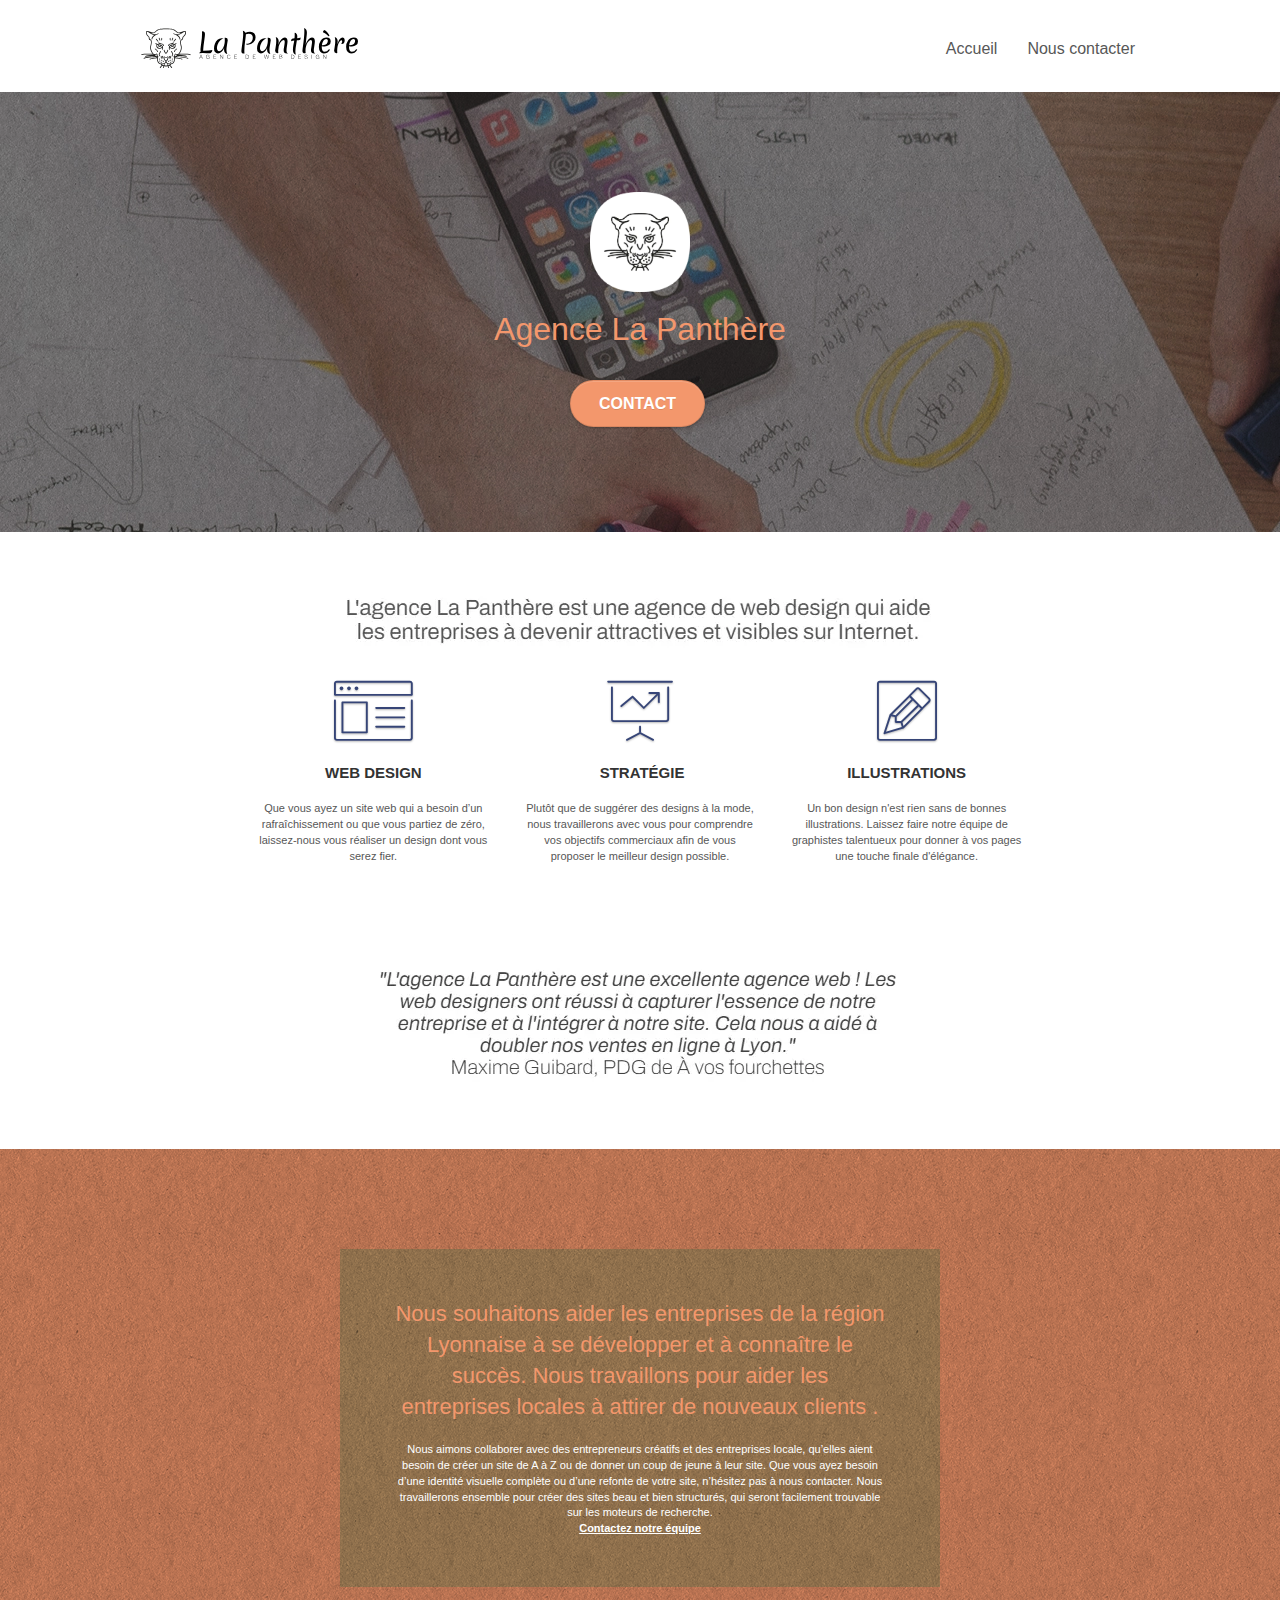
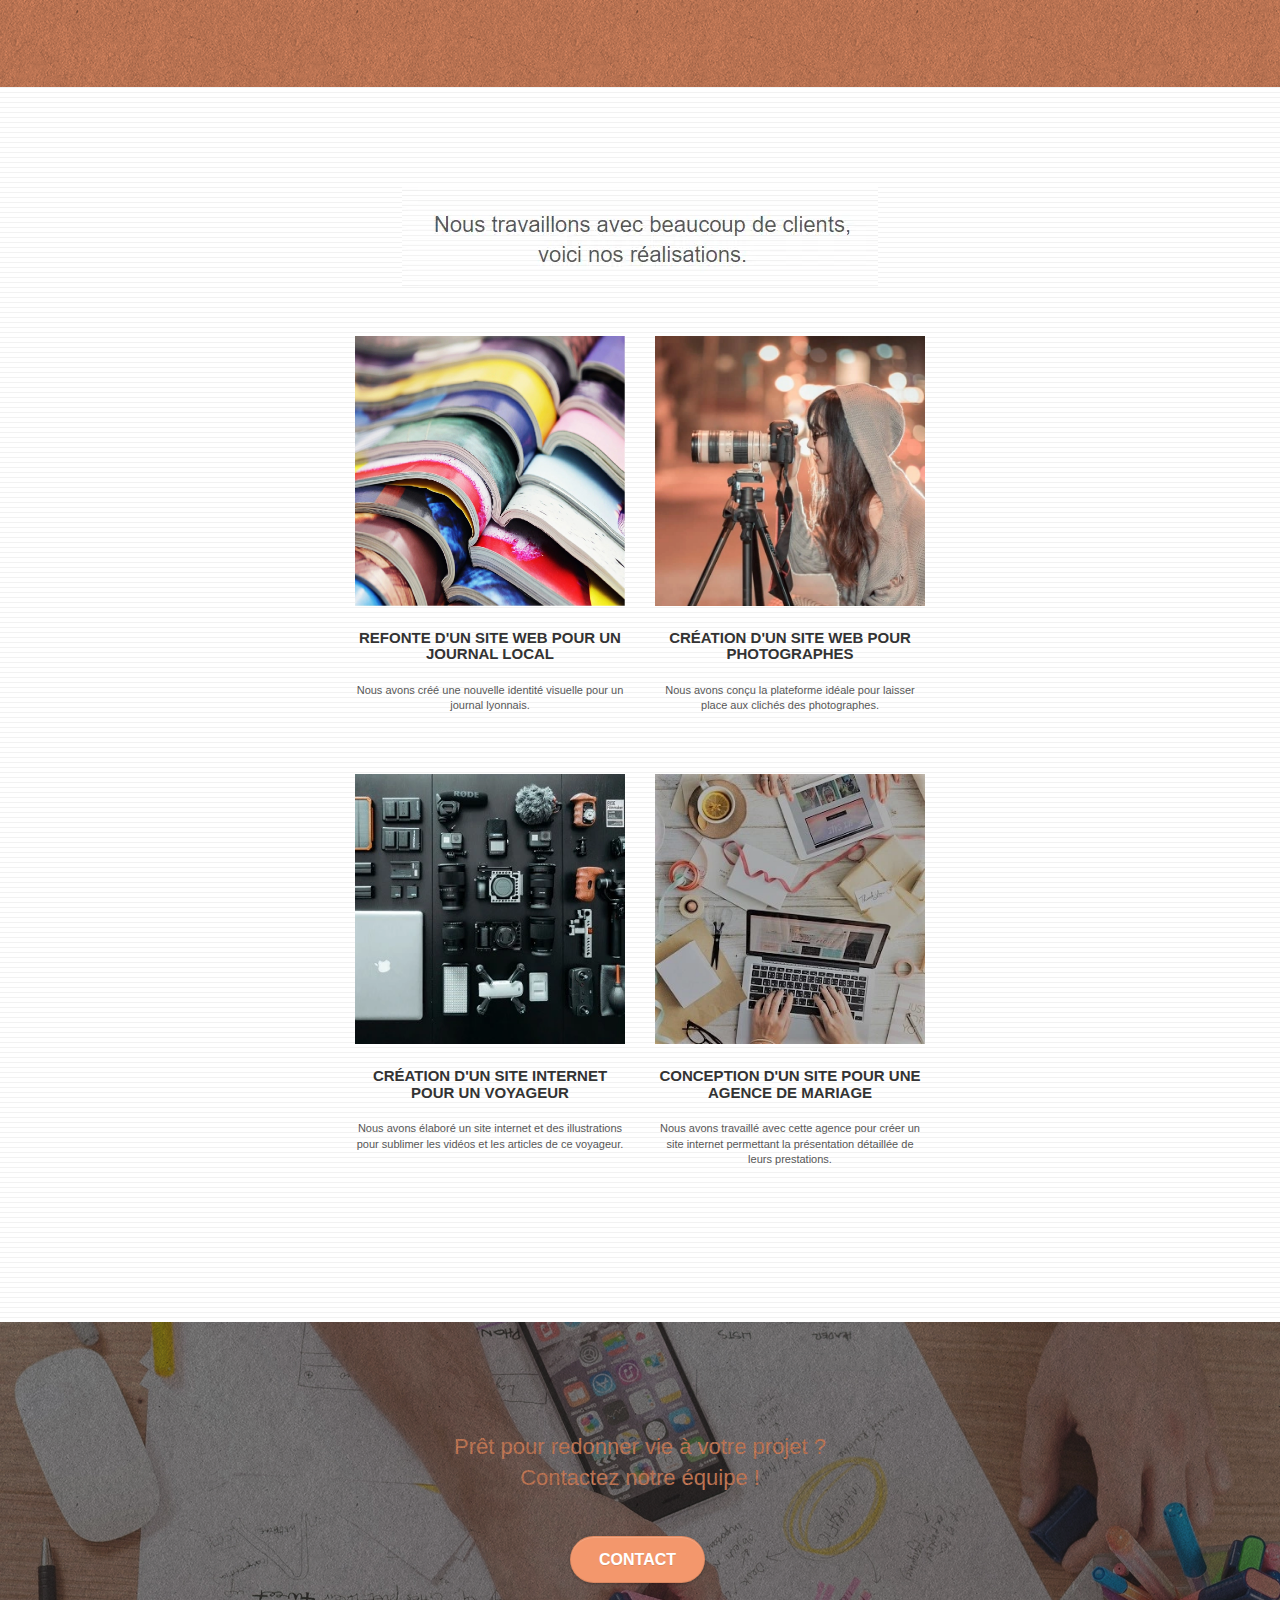
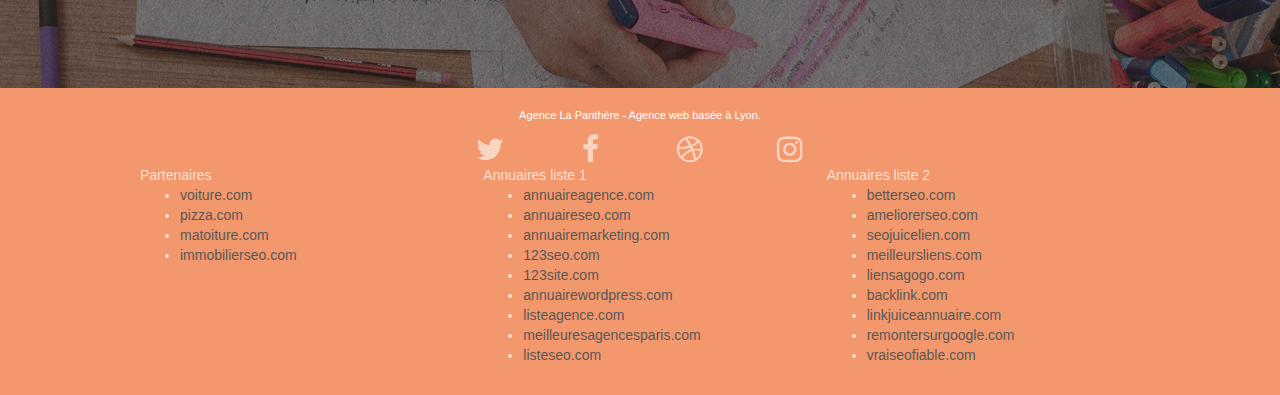
<file: index.html>
<!doctype html>
<html lang="fr">
    <head>
        <meta charset="utf-8">
        <meta name="description" content="">
        <meta name="viewport" content="width=device-width, initial-scale=1.0, viewport-fit=cover">
        <link rel="shortcut icon" type="image/png" href="favicon.jpg">
        
        <link rel="stylesheet" type="text/css" href="./css/bootstrap.css">
        <link rel="stylesheet" type="text/css" href="style.css">
        <link rel="stylesheet" type="text/css" href="./css/font-awesome.css">
        <link rel="stylesheet" type="text/css" href="./css/et-line.css">
        
        
        <script src="./js/jquery-2.1.0.js" defer></script>
        <script src="./js/bootstrap.js" defer></script>
        <script src="./js/blocs.js" defer></script>
        <script src="./js/jquery.touchSwipe.js" defer></script>
        <script src="./js/gmaps.js" defer></script>

        <title>La Panthère - Agence de Web Design</title> 
        <!-- changement titre "." à "La panthere - Agence de Web Design" -->
    <!-- Analytics -->
    <!-- Analytics END --> 
    </head>

    <body>
    <!-- Principal conteneur -->
        <div class="page-container">   
        <!-- bloc-0 -->
        <div class="bloc bgc-white l-bloc " id="bloc-0">
            <div class="container bloc-sm">
                <nav class="navbar row">
                    <div class="navbar-header">
                        <a class="navbar-brand" href="index.html">
                            <img src="img/agence-la-panthere-monochrome.svg" alt="paris web design logo agence web meilleure agence" height="40" />
                        </a>

                        <button id="nav-toggle" type="button" class="ui-navbar-toggle navbar-toggle" data-toggle="collapse" data-target=".navbar-1">
                            <span class="sr-only">Toggle navigation</span>
                            <!-- suppression span vide (x3) -->
                        </button>
                    </div>

                    <div class="collapse navbar-collapse navbar-1 special-dropdown-nav">
                        <ul class="site-navigation nav navbar-nav">
                            <li>
                                <a href="index.html">Accueil</a>
                            </li>

                            <li>
                                <a href="page2.html">Nous contacter</a>
                                <!-- changement titre "page2 &gt;" à "Nous contacter" -->
                            </li>
                        </ul>
                    </div>
                </nav>
            </div>
        </div>
        <!-- bloc-0 END -->

        <!-- bloc-1-presentation -->
        <div class="bloc bgc-dark-slate-blue bg-banniere d-bloc bg-t-edge bloc-bg-texture texture-paper b-parallax" id="bloc-1-hero">
            <div class="container bloc-lg">
                <div class="row tight-width-whitespace">
                    <div class="col-sm-12">
                        <img src="img/logo.webp" class="center-block image-resize-mode" width="100" alt="Agence La Panthère, agence web paris, création logo paris" />
                        <h1 class="text-center hero-bloc-text tc-white ">
                            Agence La Panthère
                        </h1>

                        <div class="text-center">
                            <a href="page2.html" class="btn btn-lg btn-clean btn-rd cta-hero btn-atomic-tangerine" id="cta-hero">Contact</a>
                        </div>
                    </div>
                </div>
            </div>
        </div>
        <!-- bloc-1-presentation END -->

        <!-- bloc-2-services -->
        <div class="bloc bgc-white l-bloc" id="bloc-2-services">
            <div class="container bloc-md">
                <div class="row">
                    <div class="col-sm-12 text-center">
                        <img alt="agence web, agence web paris, web design paris, stratégie web" src="img/title.webp" />
                    </div>
                </div>
                
                <div class="row voffset-lg med-width-whitespace">
                    <div class="col-sm-4">
                        <div class="text-center">
                            <span class="et-icon-browser sm-shadow icon-dark-slate-blue icons icon-lg"></span>
                        </div>

                        <h3 class="mg-md text-center">
                            Web design
                        </h3>

                        <p class="text-center ">
                            Que vous ayez un site web qui a besoin d&rsquo;un rafraîchissement ou que vous partiez de zéro, laissez-nous vous réaliser un design dont vous serez fier.
                        </p>
                    </div>

                    <div class="col-sm-4">
                        <div class="text-center">
                            <span class="et-icon-presentation sm-shadow icon-dark-slate-blue icons icon-lg"></span>
                        </div>

                        <h3 class="mg-md text-center">
                            &nbsp;Stratégie
                        </h3>

                        <p class="text-center ">
                            Plutôt que de suggérer des designs à la mode, nous travaillerons avec vous pour comprendre vos objectifs commerciaux afin de vous proposer le meilleur design possible.
                        </p>
                    </div>

                    <div class="col-sm-4">
                        <div class="text-center">
                            <span class="et-icon-edit sm-shadow icon-dark-slate-blue icons icon-lg"></span>
                        </div>

                        <h3 class="mg-md text-center">
                            Illustrations
                        </h3>

                        <p class="text-center ">
                            Un bon design n'est rien sans de bonnes illustrations. Laissez faire notre équipe de graphistes talentueux pour donner à vos pages une touche finale d'élégance.
                        </p>
                    </div>
                </div>
                <div class="row voffset-lg voffset">
                    <div class="col-xs-12 col-md-8 col-md-offset-2 text-center">
                        <img alt="agence web, agence web paris, web design paris, stratégie web" src="img/citation.webp" />
                    </div>
                </div>
            </div>
        </div>
        <!-- bloc-2-services END -->

        <!-- bloc-3-what-i-do -->
        <div class="bloc tc-white bgc-atomic-tangerine bg-presentation d-bloc bloc-bg-texture texture-paper b-parallax" id="bloc-3-what-i-do">
            <div class="container bloc-lg">
                <div class="row tight-width-whitespace black-background">
                    <div class="col-sm-12">
                        <h2 class="mg-md text-center tc-white">
                            Nous souhaitons aider les entreprises de la région Lyonnaise à se développer et à connaître le succès. Nous travaillons pour aider les entreprises locales à attirer de nouveaux clients .
                        </h2>
                        <p class="text-center white">
                            Nous aimons collaborer avec des entrepreneurs créatifs et des entreprises locale, qu’elles aient besoin de créer un site de A à Z ou de donner un coup de jeune à leur site. Que vous ayez besoin d’une identité visuelle complète ou d’une refonte de votre site, n’hésitez pas à nous contacter. Nous travaillerons ensemble pour créer des sites beau et bien structurés, qui seront facilement trouvable sur les moteurs de recherche. 
                            <br>
                            <a class="ltc-white bold-link" href="page2.html">Contactez notre équipe</a>
                        </p>
                    </div>
                </div>
            </div>
        </div>
        <!-- bloc-3-what-i-do END -->

        <!-- bloc-4-portfolio -->
        <div class="bloc bgc-white bg-lines-h2-bg bg-repeat l-bloc" id="bloc-4-portfolio">
            <div class="container bloc-lg">
                <div class="row">
                    <div class="col-sm-12 text-center">
                        <img alt="agence web, agence web paris, web design paris, stratégie web" src="img/title2.webp" />
                    </div>
                </div>
                <div class="row tight-width-whitespace portfolio-row">
                    <div class="col-sm-6">
                        <a href="#" data-lightbox="img/1.webp" data-gallery-id="gallery-1" data-caption="Refonte d'un site web pour un journal local" data-frame="snapshot-lb">
                            <img src="img/1.webp" alt="paris web design logo agence web meilleure agence et refonte site web journal" class="img-responsive portfolio-thumb" />
                        </a>

                        <h3 class="mg-md text-center">
                            Refonte d'un site web pour un journal local
                        </h3>

                        <p class="text-center">
                            Nous avons créé une nouvelle identité visuelle pour un journal lyonnais.
                        </p>
                    </div>

                    <div class="col-sm-6">
                        <a href="#" data-lightbox="img/2.webp" data-gallery-id="gallery-1" data-caption="Création d'un site web pour photographes" data-frame="snapshot-lb">
                            <img src="img/2.webp" class="img-responsive portfolio-thumb" alt="paris web design logo agence web meilleure agence, Création d'un site web pour photographes" />
                        </a>

                        <h3 class="mg-md text-center">
                            Création d'un site web pour photographes
                        </h3>

                        <p class="text-center">
                            Nous avons conçu la plateforme idéale pour laisser place aux clichés des photographes.
                        </p>
                    </div>
                </div>

                <div class="row tight-width-whitespace portfolio-row">
                    <div class="col-sm-6">
                        <a href="#" data-lightbox="img/3.webp" data-gallery-id="gallery-1" data-caption="Création d'un site internet pour un voyageur" data-frame="snapshot-lb">
                            <img src="img/3.webp" class="img-responsive portfolio-thumb" alt="paris web design logo agence web meilleure agence, Création d'un site web pour voyageur"/>
                        </a>

                        <h3 class="mg-md text-center">
                            Création d'un site internet pour un voyageur
                        </h3>

                        <p class="text-center">
                            Nous avons élaboré un site internet et des illustrations pour sublimer les vidéos et les articles de ce voyageur.
                        </p>
                    </div>

                    <div class="col-sm-6">
                        <a href="#" data-lightbox="img/4.webp" data-gallery-id="gallery-1" data-caption="Conception d'un site pour une agence de mariage" data-frame="snapshot-lb">
                            <img src="img/4.webp" class="img-responsive portfolio-thumb" alt="paris web design logo agence web meilleure agence, Création d'un site web pour agence de mariage" />
                        </a>

                        <h3 class="mg-md text-center">
                            Conception d'un site pour une agence de mariage
                        </h3>

                        <p class="text-center">
                            Nous avons travaillé avec cette agence pour créer un site internet permettant la présentation détaillée de leurs prestations.
                        </p>
                    </div>
                </div>
            </div>
        </div>
        <!-- bloc-4-portfolio END -->

        <!-- bloc-5-cta -->
        <div class="bloc bgc-dark-slate-blue bg-banniere d-bloc bloc-bg-texture texture-paper" id="bloc-5-cta">
            <div class="container bloc-lg">
                <div class="row">
                    <h2 class="mg-md text-center tc-white">
                        Prêt pour redonner vie à votre projet ?<br>
                        Contactez notre équipe !
                    </h2>

                    <div class="col-sm-12 text-center">
                        <a href="page2.html" class="btn btn-atomic-tangerine btn-clean btn-rd btn-lg cta-hero">Contact</a>
                    </div>
                </div>
            </div>
        </div>
        <!-- bloc-5-cta END -->

        <!-- Footer - bloc-8 -->
        <div class="bloc bgc-atomic-tangerine d-bloc" id="bloc-8">
            <div class="container bloc-sm">
                <div class="row">
                    <div class="col-sm-12">
                        <p class="text-center white">
                            Agence La Panthère - Agence web basée à Lyon.
                        </p>

                        <div class="row row-no-gutters social">
                            <div class="col-sm-3">
                                <div class="text-center">
                                    <a class="social" href="index.html">
                                        <span class="fa fa-twitter icon-md"></span>
                                    </a>
                                </div>
                            </div>

                            <div class="col-sm-3">
                                <div class="text-center">
                                    <a class="social" href="index.html">
                                        <span class="fa fa-facebook icon-md"></span>
                                    </a>
                                </div>
                            </div>

                            <div class="col-sm-3">
                                <div class="text-center">
                                    <a class="social" href="index.html">
                                        <span class="fa fa-dribbble icon-md"></span>
                                    </a>
                                </div>
                            </div>
                            
                            <div class="col-sm-3">
                                <div class="text-center">
                                    <a class="social" href="index.html">
                                        <span class="fa fa-instagram icon-md"></span>
                                    </a>
                                </div>
                            </div>
                        </div>

                        <div class="row">
                            <div class="col-sm-4">
                                Partenaires
                                    <ul>
                                        <li><a href="voiture.com">voiture.com</a></li>
                                        <li><a href="pizza.com">pizza.com</a></li>
                                        <li><a href="matoiture.com">matoiture.com</a></li>
                                        <li><a href="immobilierseo.com">immobilierseo.com</a></li>
                                    </ul>		
                            </div>

                            <div class="col-sm-4">
                                Annuaires liste 1
                                <ul>
                                    <li><a href="annuaireagence.com">annuaireagence.com</a></li>
                                    <li><a href="annuaireseo.com">annuaireseo.com</a></li>
                                    <li><a href="annuairemarketing.com">annuairemarketing.com</a></li>
                                    <li><a href="123seoture.com">123seo.com</a></li>
                                    <li><a href="123site.com">123site.com</a></li>
                                    <li><a href="annuairewordpress.com">annuairewordpress.com</a></li>
                                    <li><a href="listeagence.com">listeagence.com</a></li>
                                    <li><a href="meilleuresagencesparis.com">meilleuresagencesparis.com</a></li>
                                    <li><a href="listeseo.com">listeseo.com</a></li>
                                </ul>
                            </div>
                            
                            <div class="col-sm-4">
                                Annuaires liste 2
                                <ul>
                                    <li><a href="betterseo.com">betterseo.com</a></li>
                                    <li><a href="ameliorerseo.com">ameliorerseo.com</a></li>
                                    <li><a href="seojuicelien.com">seojuicelien.com</a></li>
                                    <li><a href="meilleursliens.com">meilleursliens.com</a></li>
                                    <li><a href="liensagogo.com">liensagogo.com</a></li>
                                    <li><a href="backlink.com">backlink.com</a></li>
                                    <li><a href="linkjuiceannuaire.com">linkjuiceannuaire.com</a></li>
                                    <li><a href="remontersurgoogle.com">remontersurgoogle.com</a></li>
                                    <li><a href="vraiseofiable.com">vraiseofiable.com</a></li>
                                </ul>
                            </div>
                        </div>
                    </div>
                </div>
            </div>
        </div>
        <!-- Footer - bloc-8 END -->
    </div>
    <!-- Principal conteneur END -->
    </body>
</html>
</file>
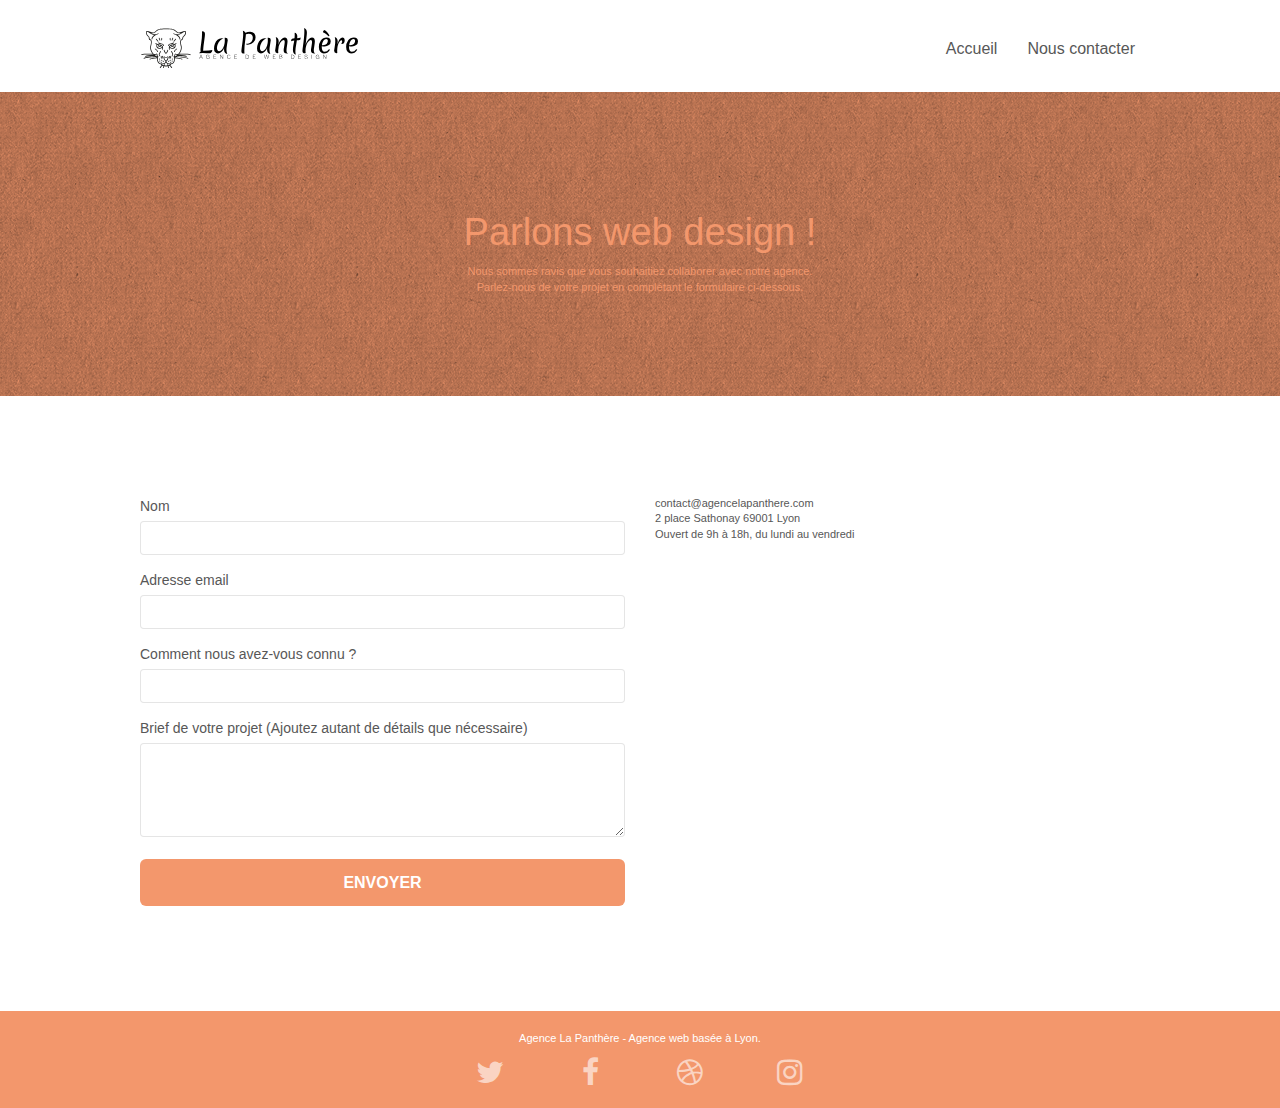
<file: page2.html>
<!doctype html>
<html lang="fr">
    <head>
        <meta charset="utf-8">
        <meta name="description" content="">
        <meta name="viewport" content="width=device-width, initial-scale=1.0, viewport-fit=cover">
        <link rel="shortcut icon" type="image/png" href="favicon.jpg">
        
        <link rel="stylesheet" type="text/css" href="./css/bootstrap.css">
        <link rel="stylesheet" type="text/css" href="style.css">
        <link rel="stylesheet" type="text/css" href="./css/font-awesome.css">
        <link rel="stylesheet" type="text/css" href="./css/et-line.css">
        
        
        <script src="./js/jquery-2.1.0.js"></script>
        <script src="./js/bootstrap.js"></script>
        <script src="./js/blocs.js"></script>
        <script src="./js/jqBootstrapValidation.js"></script>
        <script src="./js/formHandler.js"></script>
        <title>Nous contacter</title> 
        <!-- changement titre "page2" à "Nous contacter" -->
    <!-- Analytics -->
    
    <!-- Analytics END -->  
    </head>

    <body>
    <!-- modification de l'indentation du code -->
    <!-- Principal conteneur -->
        <div class="page-container">   
        <!-- bloc-0 -->
            <div class="bloc bgc-white l-bloc " id="bloc-0">
                <div class="container bloc-sm">
                    <nav class="navbar row">
                        <div class="navbar-header">
                            <a class="navbar-brand" href="index.html">
                                <img src="img/agence-la-panthere-monochrome.svg" alt="atlanta web design logo" height="40" />
                            </a>

                            <button id="nav-toggle" type="button" class="ui-navbar-toggle navbar-toggle" data-toggle="collapse" data-target=".navbar-1">
                                <span class="sr-only">Toggle navigation</span>
                                <!-- suppression span vide (x3) -->
                            </button>
                        </div>

                        <div class="collapse navbar-collapse navbar-1 special-dropdown-nav">
                            <ul class="site-navigation nav navbar-nav">
                                <li>
                                    <a href="index.html">Accueil</a>
                                </li>
                                <!-- suppression du li vide -->
                                <li>
                                    <a href="page2.html">Nous contacter</a>
                                    <!-- changement titre "page2 &gt;" à "Nous contacter" -->
                                </li>
                            </ul>
                        </div>
                    </nav>
                </div>
            </div>
            <!-- bloc-0 END -->

            <!-- bloc-6 -->
            <div class="bloc bg-dots-bg bg-repeat bgc-atomic-tangerine d-bloc bloc-bg-texture texture-paper" id="bloc-6">
                <div class="container bloc-lg">
                    <div class="row">
                        <div class="col-sm-12">
                            <h1 class="text-center hero-bloc-text tc-white">
                                Parlons web design !
                            </h1>
                            <p class="text-center mg-lg tc-white tight-width-whitespace">
                                Nous sommes ravis que vous souhaitiez collaborer avec notre agence.<br>
                                Parlez-nous de votre projet en complétant le formulaire ci-dessous.
                            </p>
                        </div>
                    </div>
                </div>
            </div>
            <!-- bloc-6 END -->

            <!-- bloc-7 -->
            <div class="bloc bgc-white l-bloc" id="bloc-7">
                <div class="container bloc-lg">
                    <div class="row">
                        <div class="col-sm-6">
                            <form id="form_1" novalidate success-msg="Your message has been sent." fail-msg="Sorry it seems that our mail server is not responding, Sorry for the inconvenience!">
                                <div class="form-group">
                                    <label>
                                        Nom
                                    </label>
                                    <input id="name" class="form-control" required />
                                </div>

                                <div class="form-group">
                                    <label>
                                        Adresse email
                                    </label>
                                    <input id="email" class="form-control" type="email" required />
                                </div>

                                <div class="form-group">
                                    <label>
                                        Comment nous avez-vous connu ?
                                    </label>
                                    <input class="form-control" type="email" required id="input_504" />
                                </div>

                                <div class="form-group">
                                    <label>
                                        Brief de votre projet (Ajoutez autant de détails que nécessaire)
                                    </label>
                                    <textarea id="message" class="form-control" rows="4" cols="50" required></textarea>
                                </div>

                                <button class="bloc-button btn btn-lg btn-block cta-hero btn-atomic-tangerine" type="submit">
                                    Envoyer
                                </button>
                            </form>
                        </div>

                        <div class="col-sm-6">
                            <p>
                                contact@agencelapanthere.com<br>
                                2 place Sathonay 69001 Lyon<br>
                                Ouvert de 9h à 18h, du lundi au vendredi
                            </p>
                        </div>
                    </div>
                </div>
            </div>
            <!-- bloc-7 END -->

            <!-- ScrollToTop Button -->
            <a class="bloc-button btn btn-d scrollToTop" onclick="scrollToTarget('1')">
                <span class="fa fa-chevron-up"></span>
            </a>
            <!-- ScrollToTop Button END-->

            <!-- Footer - bloc-8 -->
            <div class="bloc bgc-atomic-tangerine d-bloc" id="bloc-8">
                <div class="container bloc-sm">
                    <div class="row">
                        <div class="col-sm-12">
                            <p class="text-center white">
                                Agence La Panthère - Agence web basée à Lyon.
                            </p>

                            <div class="row row-no-gutters social">
                                <div class="col-sm-3">
                                    <div class="text-center">
                                        <a class="social" href="index.html">
                                            <span class="fa fa-twitter icon-md"></span>
                                        </a>
                                    </div>
                                </div>

                                <div class="col-sm-3">
                                    <div class="text-center">
                                        <a class="social" href="index.html">
                                            <span class="fa fa-facebook icon-md"></span>
                                        </a>
                                    </div>
                                </div>

                                <div class="col-sm-3">
                                    <div class="text-center">
                                        <a class="social" href="index.html">
                                            <span class="fa fa-dribbble icon-md"></span>
                                        </a>
                                    </div>
                                </div>
                                
                                <div class="col-sm-3">
                                    <div class="text-center">
                                        <a class="social" href="index.html">
                                            <span class="fa fa-instagram icon-md"></span>
                                        </a>
                                    </div>
                                </div>
                            </div>
                        </div>
                    </div>
                </div>
            </div>
            <!-- Footer - bloc-8 END -->
        </div>
        <!-- Principal conteneur END -->
    </body>
</html>
</file>
<file: style.css>
body {
    margin: 0;
    padding: 0;
    background: #FFF;
    overflow-x: hidden;
    -webkit-font-smoothing: antialiased;
    -moz-osx-font-smoothing: grayscale;
}

a,
button {
    transition: all .3s ease-in-out;
    outline: none!important;
}

a:hover {
    text-decoration: none;
    cursor: pointer;
}

#page-loading-blocs-notifaction {
    position: fixed;
    top: 0;
    bottom: 0;
    width: 100%;
    z-index: 100000;
    background: #FFFFFF url("img/pageload-spinner.gif") no-repeat center center;
}

.bloc {
    width: 100%;
    clear: both;
    background: 50% 50% no-repeat;
    padding: 0 50px;
    background-size: cover;
    position: relative;
}

.bloc .container {
    padding-left: 0;
    padding-right: 0;
}

.bloc-lg {
    padding: 100px 50px;
}

.bloc-md {
    padding: 50px;
}

.bloc-sm {
    padding: 20px 50px;
}

.bg-center,
.bg-l-edge,
.bg-r-edge,
.bg-t-edge,
.bg-b-edge,
.bg-tl-edge,
.bg-bl-edge,
.bg-tr-edge,
.bg-br-edge,
.bg-repeat {
    background-size: auto!important;
}

.bg-repeat {
    background: repeat;
}

.bg-t-edge {
    background: top no-repeat;
}

.bloc-bg-texture::before {
    content: "";
    background-size: 2px 2px;
    position: absolute;
    top: 0;
    bottom: 0;
    left: 0;
    right: 0;
}

.texture-paper::before {
    background: url("img/texture-paper.webp");
    background-size: 280px 280px;
}

.b-parallax {
    background-attachment: fixed;
}

.d-bloc {
    color: rgba(255, 255, 255, .7);
}

.d-bloc button:hover {
    color: rgba(255, 255, 255, .9);
}

.d-bloc .icon-round,
.d-bloc .icon-square,
.d-bloc .icon-rounded,
.d-bloc .icon-semi-rounded-a,
.d-bloc .icon-semi-rounded-b {
    border-color: rgba(255, 255, 255, .9);
}

.d-bloc .divider-h span {
    border-color: rgba(255, 255, 255, .2);
}

.d-bloc .a-btn,
.d-bloc .navbar a,
.d-bloc .navbar-brand,
.d-bloc a .icon-sm,
.d-bloc a .icon-md,
.d-bloc a .icon-lg,
.d-bloc a .icon-xl,
.d-bloc h1 a,
.d-bloc h2 a,
.d-bloc h3 a,
.d-bloc h4 a,
.d-bloc h5 a,
.d-bloc h6 a,
.d-bloc p a {
    color: rgba(255, 255, 255, .6);
}

.d-bloc .a-btn:hover,
.d-bloc .navbar a:hover,
.d-bloc .navbar-brand:hover,
.d-bloc a:hover .icon-sm,
.d-bloc a:hover .icon-md,
.d-bloc a:hover .icon-lg,
.d-bloc a:hover .icon-xl,
.d-bloc h1 a:hover,
.d-bloc h2 a:hover,
.d-bloc h3 a:hover,
.d-bloc h4 a:hover,
.d-bloc h5 a:hover,
.d-bloc h6 a:hover,
.d-bloc p a:hover {
    color: rgba(255, 255, 255, 1);
}

.d-bloc .navbar-toggle .icon-bar {
    background: rgba(255, 255, 255, 1);
}

.d-bloc .btn-wire,
.d-bloc .btn-wire:hover {
    color: rgba(255, 255, 255, 1);
    border-color: rgba(255, 255, 255, 1);
}

.d-bloc .panel {
    color: rgba(0, 0, 0, .5);
}

.d-bloc .panel button:hover {
    color: rgba(0, 0, 0, .7);
}

.d-bloc .panel icon {
    border-color: rgba(0, 0, 0, .7);
}

.d-bloc .panel .divider-h span {
    border-color: rgba(0, 0, 0, .1);
}

.d-bloc .panel .a-btn {
    color: rgba(0, 0, 0, .6);
}

.d-bloc .panel .a-btn:hover {
    color: rgba(0, 0, 0, 1);
}

.d-bloc .panel .btn-wire,
.d-bloc .panel .btn-wire:hover {
    color: rgba(0, 0, 0, .7);
    border-color: rgba(0, 0, 0, .3);
}

.d-bloc .panel,
.l-bloc {
    color: rgba(0, 0, 0, .5);
}

.d-bloc .panel button:hover,
.l-bloc button:hover {
    color: rgba(0, 0, 0, .7);
}

.l-bloc .icon-round,
.l-bloc .icon-square,
.l-bloc .icon-rounded,
.l-bloc .icon-semi-rounded-a,
.l-bloc .icon-semi-rounded-b {
    border-color: rgba(0, 0, 0, .7);
}

.d-bloc .panel .divider-h span,
.l-bloc .divider-h span {
    border-color: rgba(0, 0, 0, .1);
}

.d-bloc .panel .a-btn,
.l-bloc .a-btn,
.l-bloc .navbar a,
.l-bloc .navbar-brand,
.l-bloc a .icon-sm,
.l-bloc a .icon-md,
.l-bloc a .icon-lg,
.l-bloc a .icon-xl,
.l-bloc h1 a,
.l-bloc h2 a,
.l-bloc h3 a,
.l-bloc h4 a,
.l-bloc h5 a,
.l-bloc h6 a,
.l-bloc p a {
    color: rgba(0, 0, 0, .6);
}

.d-bloc .panel .a-btn:hover,
.l-bloc .a-btn:hover,
.l-bloc .navbar a:hover,
.l-bloc .navbar-brand:hover,
.l-bloc a:hover .icon-sm,
.l-bloc a:hover .icon-md,
.l-bloc a:hover .icon-lg,
.l-bloc a:hover .icon-xl,
.l-bloc h1 a:hover,
.l-bloc h2 a:hover,
.l-bloc h3 a:hover,
.l-bloc h4 a:hover,
.l-bloc h5 a:hover,
.l-bloc h6 a:hover,
.l-bloc p a:hover {
    color: rgba(0, 0, 0, 1);
}

.l-bloc .navbar-toggle .icon-bar {
    color: rgba(0, 0, 0, .6);
}

.d-bloc .panel .btn-wire,
.d-bloc .panel .btn-wire:hover,
.l-bloc .btn-wire,
.l-bloc .btn-wire:hover {
    color: rgba(0, 0, 0, .7);
    border-color: rgba(0, 0, 0, .3);
}

.voffset {
    margin-top: 30px;
}

.voffset-lg {
    margin-top: 80px;
}

.row-no-gutters {
    margin-right: 0;
    margin-left: 0;
}

.row.row-no-gutters > [class^="col-"],
.row.row-no-gutters > [class*=" col-"] {
    padding-right: 0;
    padding-left: 0;
}

#bloc-1-hero h1 {
    font-size: 32px;
}

.navbar {
    margin-bottom: 0;
    z-index: 1;
}

.navbar-brand {
    height: auto;
    padding: 3px 15px;
    font-size: 25px;
    font-weight: normal;
    font-weight: 600;
    line-height: 44px;
}

.navbar-brand img {
    max-height: 200px;
    margin: 0 5px 0 0;
    display: inline;
}

.navbar-brand img[src$=svg] {
    min-width: 100px;
}

.nav-center .navbar-brand img {
    margin: 0;
}

.navbar .nav {
    padding-top: 2px;
    margin-right: -16px;
    float: right;
    z-index: 1;
}

.nav > li {
    float: left;
    margin-top: 4px;
    font-size: 16px;
}

.navbar-nav .open .dropdown-menu > li > a {
    text-align: inherit;
}

.nav > li a:hover,
.nav > li a:focus {
    background: transparent;
}

.navbar-toggle {
    margin: 10px 10px 0 0;
    border: 0px;
}

.navbar-toggle:hover {
    background: transparent!important;
}

.navbar-toggle .icon-bar {
    background-color: rgba(0, 0, 0, .5);
    width: 26px;
}

.nav-invert .navbar .nav {
    float: left;
}

.nav-invert .navbar-header,
.nav-invert .navbar-brand {
    float: right;
    position: relative;
    z-index: 2;
}

@media (min-width: 768px) {
    .site-navigation {
        position: absolute;
        top: 50%;
        right: 20px;
        transform: translate(0, -50%);
        -webkit-transform: translateY(-50%);
    }
    .nav > li .dropdown-menu a,
    .nav > li .dropdown-menu a:hover {
        color: #484848;
    }
    .nav-invert .site-navigation {
        left: 0;
        right: 0;
    }
    .nav-center {
        text-align: center;
    }
    .nav-center .navbar-header {
        width: 100%;
    }
    .nav-center .navbar-header,
    .nav-center .navbar-brand,
    .nav-center .nav > li {
        float: none;
        display: inline-block;
    }
    .nav-center .site-navigation {
        position: relative;
        width: 100%;
        right: 0;
        margin-right: 0px;
        margin-top: 20px;
    }
    .nav-center.mini-nav .navbar-toggle {
        float: none;
        margin: 10px auto 0;
    }
}

.nav > li > .dropdown a {
    background: none!important;
    display: block;
    padding: 14px 15px;
}

nav .caret {
    margin: 0 5px;
}

.dropdown-menu .dropdown-menu {
    top: -8px;
    left: 100%;
}

.dropdown-menu .dropmenu-flow-right {
    top: 100%;
    left: 0;
    margin-left: -1px;
    border-top-left-radius: 0;
    border-top-right-radius: 0;
}

.dropdown-menu .dropdown span {
    border: 4px solid black;
    border-top-color: transparent;
    border-right-color: transparent;
    border-bottom-color: transparent;
    margin: 6px -5px 0 0!important;
    float: right;
}

.mg-md {
    margin-top: 10px;
    margin-bottom: 20px;
}

.mg-lg {
    margin-top: 10px;
    margin-bottom: 40px;
}

.btn {
    margin: 0 5px 5px 0;
}

.btn.pull-right {
    margin: 0 0 5px 5px;
}

.btn-d,
.btn-d:hover,
.btn-d:focus {
    color: #FFF;
    background: rgba(0, 0, 0, .3);
}

button {
    outline: none!important;
}

.btn-rd {
    border-radius: 40px;
}

.btn-clean {
    border: 1px solid rgba(0, 0, 0, .08);
    border-bottom-color: rgba(0, 0, 0, .1);
    text-shadow: 0 1px 0 rgba(0, 0, 1, .1);
    box-shadow: 0 1px 3px rgba(0, 0, 1, .25), inset 0 1px 0 0 rgba(255, 255, 255, .15);
}

.icon-md {
    font-size: 30px!important;
}

.icon-lg {
    font-size: 60px!important;
}

.sm-shadow {
    text-shadow: 0 1px 2px rgba(0, 0, 0, .3);
}

.panel-sq,
.panel-sq .panel-heading,
.panel-sq .panel-footer {
    border-radius: 0;
}

.panel-rd {
    border-radius: 30px;
}

.panel-rd .panel-heading {
    border-radius: 29px 29px 0 0;
}

.panel-rd .panel-footer {
    border-radius: 0 0 29px 29px;
}

.form-control {
    border-color: rgba(0, 0, 0, .1);
    box-shadow: none;
}

.scrollToTop {
    width: 40px;
    height: 40px;
    position: fixed;
    bottom: 20px;
    right: 20px;
    opacity: 0;
    z-index: 500;
    transition: all .3s ease-in-out;
}

.scrollToTop span {
    margin-top: 6px;
}

.showScrollTop {
    font-size: 14px;
    opacity: 1;
}

a[data-lightbox] {
    position: relative;
    display: block;
    text-align: center;
}

a[data-lightbox]:hover::before {
    content: "+";
    font-family: "HelveticaNeue-Light", "Helvetica Neue Light", "Helvetica Neue", Helvetica, Arial;
    font-size: 32px;
    width: 50px;
    height: 50px;
    margin-left: -25px;
    border-radius: 50%;
    background: rgba(0, 0, 0, .6);
    color: #FFF;
    font-weight: 100;
    z-index: 1;
    position: absolute;
    top: 50%;
    transform: translateY(-50%);
    -webkit-transform: translateY(-50%);
}

a[data-lightbox]:hover img {
    opacity: 0.6;
    -webkit-animation-fill-mode: none;
    animation-fill-mode: none;
}

#lightbox-modal {
    display: flex;
    align-items: center;
}

#lightbox-modal .modal-dialog {
    width: 90%;
    max-width: 900px;
    margin: 0 auto 0;
}

#lightbox-modal .modal-dialog img {
    max-height: 90vh;
    margin: 0 auto;
}

.lightbox-caption {
    padding: 20px;
    color: #FFF;
    background: rgba(0, 0, 0, .5);
    position: absolute;
    left: 15px;
    right: 15px;
    bottom: 5px;
}

.close-lightbox {
    color: #FFF;
    font-size: 30px;
    position: absolute;
    top: 20px;
    right: 20px;
    z-index: 20;
    background: rgba(0, 0, 0, .5);
    border: none;
    line-height: 30px;
    padding: 0 9px 5px;
    opacity: 0.3;
}

.close-lightbox:hover,
.next-lightbox:hover,
.prev-lightbox:hover {
    opacity: 1.0;
    color: #FFF;
}

.next-lightbox,
.prev-lightbox {
    font-size: 20px;
    color: rgba(255, 255, 255, .9);
    background: rgba(0, 0, 0, .5);
    transition: all .2s ease-in-out;
    position: absolute;
    top: 45%;
    z-index: 1;
    opacity: 0.4;
}

.next-lightbox {
    padding: 6px 8px 1px 13px;
    right: 25px;
}

.prev-lightbox {
    padding: 6px 13px 1px 10px;
    left: 25px;
}

.snapshot-lb .modal-body {
    padding-bottom: 45px;
}

.snapshot-lb .lightbox-caption {
    padding: 0;
    color: rgba(0, 0, 0, .5);
    background: none;
}

h1,
h2,
h3,
h4,
h5,
h6,
p,
label,
.btn,
a {
    font-family: "helvetica";
    font-weight: 400;
    color: #575757!important;
}

.container {
    max-width: 1000px;
}

.hero-bloc-text {
    font-size: 38px;
}

.hero-bloc-text-sub {
    font-size: 36px;
}

.statement-bloc-text {
    line-height: 26px;
    font-style: italic;
    font-size: 20px;
    text-align: center;
    font-weight: lighter;
    max-width: 520px;
    margin: auto auto auto auto;
}

p {
    font-size: 11px;
}

.tight-width-whitespace {
    max-width: 600px;
    margin: auto auto auto auto;
}

.h1 {
    font-size: 20px;
    font-family: "Open Sans";
}

.cta-hero {
    margin-top: 22px;
    color: #FFFFFF!important;
    text-transform: uppercase;
    padding: 12px 28px 12px 28px;
    font-size: 16px;
    font-weight: 700;
}

.social {
    max-width: 400px;
    margin: auto auto auto auto;
}

h2 {
    font-size: 22px;
    line-height: 1.4em;
}

h3 {
    font-size: 15px;
    text-transform: uppercase;
    font-weight: 700;
    color: #333333!important;
}

.med-width-whitespace {
    max-width: 800px;
    margin: auto auto auto auto;
    box-shadow: 0px 0px 0px #000000;
}

h1 {
    color: #333333!important;
}

h4 {
    color: #333333!important;
}

.icons {
    margin-bottom: 14px;
    margin-top: 24px;
}

.white {
    color: #FFFFFF!important;
}

.portfolio-thumb {
    margin-bottom: 24px;
}

.portfolio-row {
    margin-bottom: 44px;
    margin-top: 50px;
}

.avatar {
    box-shadow: 0px 4px 9px rgba(0, 0, 0, 0.3);
}

.black-background {
    background-color: rgba(165, 147, 99, 0.7);
    padding: 40px 40px 40px 40px;
}

.bold-link {
    font-weight: 900;
    text-decoration: underline!important;
}

.bgc-white {
    background-color: #FFFFFF;
}

.bgc-dark-slate-blue {
    background-color: #364577;
}

.bgc-atomic-tangerine {
    background-color: #F3976C;
}

.tc-white {
    color: #F3976C!important;
}

.btn-atomic-tangerine {
    background: #F3976C;
    color: #FFFFFF!important;
}

.btn-atomic-tangerine:hover {
    background: #c27956!important;
    color: #FFFFFF!important;
}

.ltc-white {
    color: #FFFFFF!important;
}

.ltc-white:hover {
    color: #cccccc!important;
}

.ltc-atomic-tangerine {
    color: #F3976C!important;
}

.ltc-atomic-tangerine:hover {
    color: #c27956!important;
}

.icon-dark-slate-blue {
    color: #364577!important;
    border-color: #364577!important;
}

.bg-dots-bg {
    background-image: url("img/dots-bg.webp");
}

.bg-lines-h2-bg {
    background-image: url("img/lines-h2-bg.webp");
}

.bg-banniere {
    background-image: url("img/agence-la-panthere.webp");
}

.bg-presentation {
    background-image: url("img/image-de-presentation.webp");
}

@media (max-width: 1024px) {
    .bloc {
        padding-left: 20px;
        padding-right: 20px;
    }
    .bloc.full-width-bloc,
    .bloc-tile-2.full-width-bloc .container,
    .bloc-tile-3.full-width-bloc .container,
    .bloc-tile-4.full-width-bloc .container {
        padding-left: 0;
        padding-right: 0;
    }
}

@media (max-width: 992px) and (min-width: 768px) {
    .navbar .nav {
        max-width: 80%
    }
    .nav-center.navbar .nav {
        max-width: 100%
    }
}

@media only screen and (min-device-width: 768px) and (max-device-width: 1024px) and (orientation: landscape) {
    .b-parallax {
        background-attachment: scroll;
    }
}

@media only screen and (min-device-width: 1024px) and (max-device-width: 1366px) and (-webkit-min-device-pixel-ratio: 1.5) {
    .b-parallax {
        background-attachment: scroll;
    }
}

@media (max-width: 991px) {
    .container {
        width: 100%;
    }
    .b-parallax {
        background-attachment: scroll;
    }
    .page-container,
    #hero-bloc {
        overflow-x: hidden;
        position: relative;
    }
    .bloc {
        padding-left: constant(safe-area-inset-left);
        padding-right: constant(safe-area-inset-right);
    }
    .bloc-group,
    .bloc-group .bloc {
        display: block;
        width: 100%;
    }
    .bloc-fill-screen .fill-bloc-top-edge,
    .bloc-fill-screen .fill-bloc-bottom-edge {
        padding: 0 20px;
        padding-left: constant(safe-area-inset-left);
        padding-right: constant(safe-area-inset-right);
    }
}

@media (max-width: 767px) {
    .page-container {
        overflow-x: hidden;
        position: relative;
    }
    h1,
    h2,
    h3,
    h4,
    h5,
    h6,
    p,
    #disqus_thread {
        padding-left: 10px!important;
        padding-right: 10px!important;
    }
    .b-parallax {
        background-attachment: scroll;
    }
    .navbar .nav {
        padding-top: 0;
        border-top: 1px solid rgba(0, 0, 0, .2);
        float: none!important;
    }
    .navbar.row {
        margin-left: 0;
        margin-right: 0;
    }
    .site-navigation {
        position: inherit;
        transform: none;
        -webkit-transform: none;
        -ms-transform: none;
    }
    .nav > li {
        margin-top: 0;
        border-bottom: 1px solid rgba(0, 0, 0, .1);
        background: rgba(0, 0, 0, .05);
        text-align: left;
        padding-left: 15px;
        width: 100%;
    }
    .nav > li:hover {
        background: rgba(0, 0, 0, .08);
    }
    .dropdown .dropdown a .caret {
        float: none;
        margin: 5px 0 0 10px!important;
        border: 4px solid black;
        border-bottom-color: transparent;
        border-right-color: transparent;
        border-left-color: transparent;
    }
    #hero-bloc .navbar .nav {
        background: rgba(0, 0, 0, .8);
    }
    #hero-bloc .navbar .nav a {
        color: rgba(255, 255, 255, .6);
    }
    .hero {
        padding: 50px 0;
    }
    .hero-nav {
        left: -1px;
        right: -1px;
    }
    .navbar-collapse {
        padding: 0;
        overflow-x: hidden;
        box-shadow: none;
    }
    .navbar-brand img {
        max-height: 40px;
        width: auto;
    }
    .nav-invert .navbar-header {
        float: none;
        width: 100%;
    }
    .nav-invert .navbar-toggle {
        float: left;
        margin-left: 10px;
    }
    .bloc {
        padding-left: 0;
        padding-right: 0;
    }
    .bloc-xxl,
    .bloc-xl,
    .bloc-lg {
        padding: 40px 0;
    }
    .bloc-sm,
    .bloc-md {
        padding-left: 0;
        padding-right: 0;
    }
    .bloc-tile-2 .container,
    .bloc-tile-3 .container,
    .bloc-tile-4 .container,
    .bloc-fill-screen .fill-bloc-top-edge,
    .bloc-fill-screen .fill-bloc-bottom-edge {
        padding-left: 0;
        padding-right: 0;
    }
    .a-block {
        padding: 0 10px;
    }
    .btn-dwn {
        display: none;
    }
    .voffset {
        margin-top: 5px;
    }
    .voffset-md {
        margin-top: 20px;
    }
    .voffset-lg {
        margin-top: 30px;
    }
    form {
        padding: 5px;
    }
    .close-lightbox {
        display: inline-block;
    }
    .blocsapp-device-iphone5 {
        background-size: 216px 425px;
        padding-top: 60px;
        width: 216px;
        height: 425px;
    }
    .blocsapp-device-iphone5 img {
        width: 180px;
        height: 320px;
    }
}

@media (max-width: 400px) {
    .bloc {
        padding-left: 0;
        padding-right: 0;
    }
}

@media (max-width: 767px) {
    .bloc-mob-center-text {
        text-align: center;
    }
}
</file>
<file: css/et-line.css>
@font-face {
    font-family: et-line;
    src: url(../fonts/et-line.eot);
    src: url(../fonts/et-line.eot?#iefix) format('embedded-opentype'), url(../fonts/et-line.woff) format('woff'), url(../fonts/et-line.ttf) format('truetype'), url(../fonts/et-line.svg#et-line) format('svg');
    font-weight: 400;
    font-style: normal
}

.et-icon-adjustments,
.et-icon-alarmclock,
.et-icon-anchor,
.et-icon-aperture,
.et-icon-attachment,
.et-icon-bargraph,
.et-icon-basket,
.et-icon-beaker,
.et-icon-bike,
.et-icon-book-open,
.et-icon-briefcase,
.et-icon-browser,
.et-icon-calendar,
.et-icon-camera,
.et-icon-caution,
.et-icon-chat,
.et-icon-circle-compass,
.et-icon-clipboard,
.et-icon-clock,
.et-icon-cloud,
.et-icon-compass,
.et-icon-desktop,
.et-icon-dial,
.et-icon-document,
.et-icon-documents,
.et-icon-download,
.et-icon-dribbble,
.et-icon-edit,
.et-icon-envelope,
.et-icon-expand,
.et-icon-facebook,
.et-icon-flag,
.et-icon-focus,
.et-icon-gears,
.et-icon-genius,
.et-icon-gift,
.et-icon-global,
.et-icon-globe,
.et-icon-googleplus,
.et-icon-grid,
.et-icon-happy,
.et-icon-hazardous,
.et-icon-heart,
.et-icon-hotairballoon,
.et-icon-hourglass,
.et-icon-key,
.et-icon-laptop,
.et-icon-layers,
.et-icon-lifesaver,
.et-icon-lightbulb,
.et-icon-linegraph,
.et-icon-linkedin,
.et-icon-lock,
.et-icon-magnifying-glass,
.et-icon-map,
.et-icon-map-pin,
.et-icon-megaphone,
.et-icon-mic,
.et-icon-mobile,
.et-icon-newspaper,
.et-icon-notebook,
.et-icon-paintbrush,
.et-icon-paperclip,
.et-icon-pencil,
.et-icon-phone,
.et-icon-picture,
.et-icon-pictures,
.et-icon-piechart,
.et-icon-presentation,
.et-icon-pricetags,
.et-icon-printer,
.et-icon-profile-female,
.et-icon-profile-male,
.et-icon-puzzle,
.et-icon-quote,
.et-icon-recycle,
.et-icon-refresh,
.et-icon-ribbon,
.et-icon-rss,
.et-icon-sad,
.et-icon-scissors,
.et-icon-scope,
.et-icon-search,
.et-icon-shield,
.et-icon-speedometer,
.et-icon-strategy,
.et-icon-streetsign,
.et-icon-tablet,
.et-icon-target,
.et-icon-telescope,
.et-icon-toolbox,
.et-icon-tools,
.et-icon-tools-2,
.et-icon-trophy,
.et-icon-tumblr,
.et-icon-twitter,
.et-icon-upload,
.et-icon-video,
.et-icon-wallet,
.et-icon-wine {
    font-family: et-line;
    speak: none;
    font-style: normal;
    font-weight: 400;
    font-variant: normal;
    text-transform: none;
    line-height: 1;
    -webkit-font-smoothing: antialiased;
    -moz-osx-font-smoothing: grayscale;
    display: inline-block
}

.et-icon-mobile:before {
    content: "\e000"
}

.et-icon-laptop:before {
    content: "\e001"
}

.et-icon-desktop:before {
    content: "\e002"
}

.et-icon-tablet:before {
    content: "\e003"
}

.et-icon-phone:before {
    content: "\e004"
}

.et-icon-document:before {
    content: "\e005"
}

.et-icon-documents:before {
    content: "\e006"
}

.et-icon-search:before {
    content: "\e007"
}

.et-icon-clipboard:before {
    content: "\e008"
}

.et-icon-newspaper:before {
    content: "\e009"
}

.et-icon-notebook:before {
    content: "\e00a"
}

.et-icon-book-open:before {
    content: "\e00b"
}

.et-icon-browser:before {
    content: "\e00c"
}

.et-icon-calendar:before {
    content: "\e00d"
}

.et-icon-presentation:before {
    content: "\e00e"
}

.et-icon-picture:before {
    content: "\e00f"
}

.et-icon-pictures:before {
    content: "\e010"
}

.et-icon-video:before {
    content: "\e011"
}

.et-icon-camera:before {
    content: "\e012"
}

.et-icon-printer:before {
    content: "\e013"
}

.et-icon-toolbox:before {
    content: "\e014"
}

.et-icon-briefcase:before {
    content: "\e015"
}

.et-icon-wallet:before {
    content: "\e016"
}

.et-icon-gift:before {
    content: "\e017"
}

.et-icon-bargraph:before {
    content: "\e018"
}

.et-icon-grid:before {
    content: "\e019"
}

.et-icon-expand:before {
    content: "\e01a"
}

.et-icon-focus:before {
    content: "\e01b"
}

.et-icon-edit:before {
    content: "\e01c"
}

.et-icon-adjustments:before {
    content: "\e01d"
}

.et-icon-ribbon:before {
    content: "\e01e"
}

.et-icon-hourglass:before {
    content: "\e01f"
}

.et-icon-lock:before {
    content: "\e020"
}

.et-icon-megaphone:before {
    content: "\e021"
}

.et-icon-shield:before {
    content: "\e022"
}

.et-icon-trophy:before {
    content: "\e023"
}

.et-icon-flag:before {
    content: "\e024"
}

.et-icon-map:before {
    content: "\e025"
}

.et-icon-puzzle:before {
    content: "\e026"
}

.et-icon-basket:before {
    content: "\e027"
}

.et-icon-envelope:before {
    content: "\e028"
}

.et-icon-streetsign:before {
    content: "\e029"
}

.et-icon-telescope:before {
    content: "\e02a"
}

.et-icon-gears:before {
    content: "\e02b"
}

.et-icon-key:before {
    content: "\e02c"
}

.et-icon-paperclip:before {
    content: "\e02d"
}

.et-icon-attachment:before {
    content: "\e02e"
}

.et-icon-pricetags:before {
    content: "\e02f"
}

.et-icon-lightbulb:before {
    content: "\e030"
}

.et-icon-layers:before {
    content: "\e031"
}

.et-icon-pencil:before {
    content: "\e032"
}

.et-icon-tools:before {
    content: "\e033"
}

.et-icon-tools-2:before {
    content: "\e034"
}

.et-icon-scissors:before {
    content: "\e035"
}

.et-icon-paintbrush:before {
    content: "\e036"
}

.et-icon-magnifying-glass:before {
    content: "\e037"
}

.et-icon-circle-compass:before {
    content: "\e038"
}

.et-icon-linegraph:before {
    content: "\e039"
}

.et-icon-mic:before {
    content: "\e03a"
}

.et-icon-strategy:before {
    content: "\e03b"
}

.et-icon-beaker:before {
    content: "\e03c"
}

.et-icon-caution:before {
    content: "\e03d"
}

.et-icon-recycle:before {
    content: "\e03e"
}

.et-icon-anchor:before {
    content: "\e03f"
}

.et-icon-profile-male:before {
    content: "\e040"
}

.et-icon-profile-female:before {
    content: "\e041"
}

.et-icon-bike:before {
    content: "\e042"
}

.et-icon-wine:before {
    content: "\e043"
}

.et-icon-hotairballoon:before {
    content: "\e044"
}

.et-icon-globe:before {
    content: "\e045"
}

.et-icon-genius:before {
    content: "\e046"
}

.et-icon-map-pin:before {
    content: "\e047"
}

.et-icon-dial:before {
    content: "\e048"
}

.et-icon-chat:before {
    content: "\e049"
}

.et-icon-heart:before {
    content: "\e04a"
}

.et-icon-cloud:before {
    content: "\e04b"
}

.et-icon-upload:before {
    content: "\e04c"
}

.et-icon-download:before {
    content: "\e04d"
}

.et-icon-target:before {
    content: "\e04e"
}

.et-icon-hazardous:before {
    content: "\e04f"
}

.et-icon-piechart:before {
    content: "\e050"
}

.et-icon-speedometer:before {
    content: "\e051"
}

.et-icon-global:before {
    content: "\e052"
}

.et-icon-compass:before {
    content: "\e053"
}

.et-icon-lifesaver:before {
    content: "\e054"
}

.et-icon-clock:before {
    content: "\e055"
}

.et-icon-aperture:before {
    content: "\e056"
}

.et-icon-quote:before {
    content: "\e057"
}

.et-icon-scope:before {
    content: "\e058"
}

.et-icon-alarmclock:before {
    content: "\e059"
}

.et-icon-refresh:before {
    content: "\e05a"
}

.et-icon-happy:before {
    content: "\e05b"
}

.et-icon-sad:before {
    content: "\e05c"
}

.et-icon-facebook:before {
    content: "\e05d"
}

.et-icon-twitter:before {
    content: "\e05e"
}

.et-icon-googleplus:before {
    content: "\e05f"
}

.et-icon-rss:before {
    content: "\e060"
}

.et-icon-tumblr:before {
    content: "\e061"
}

.et-icon-linkedin:before {
    content: "\e062"
}

.et-icon-dribbble:before {
    content: "\e063"
}
</file>
